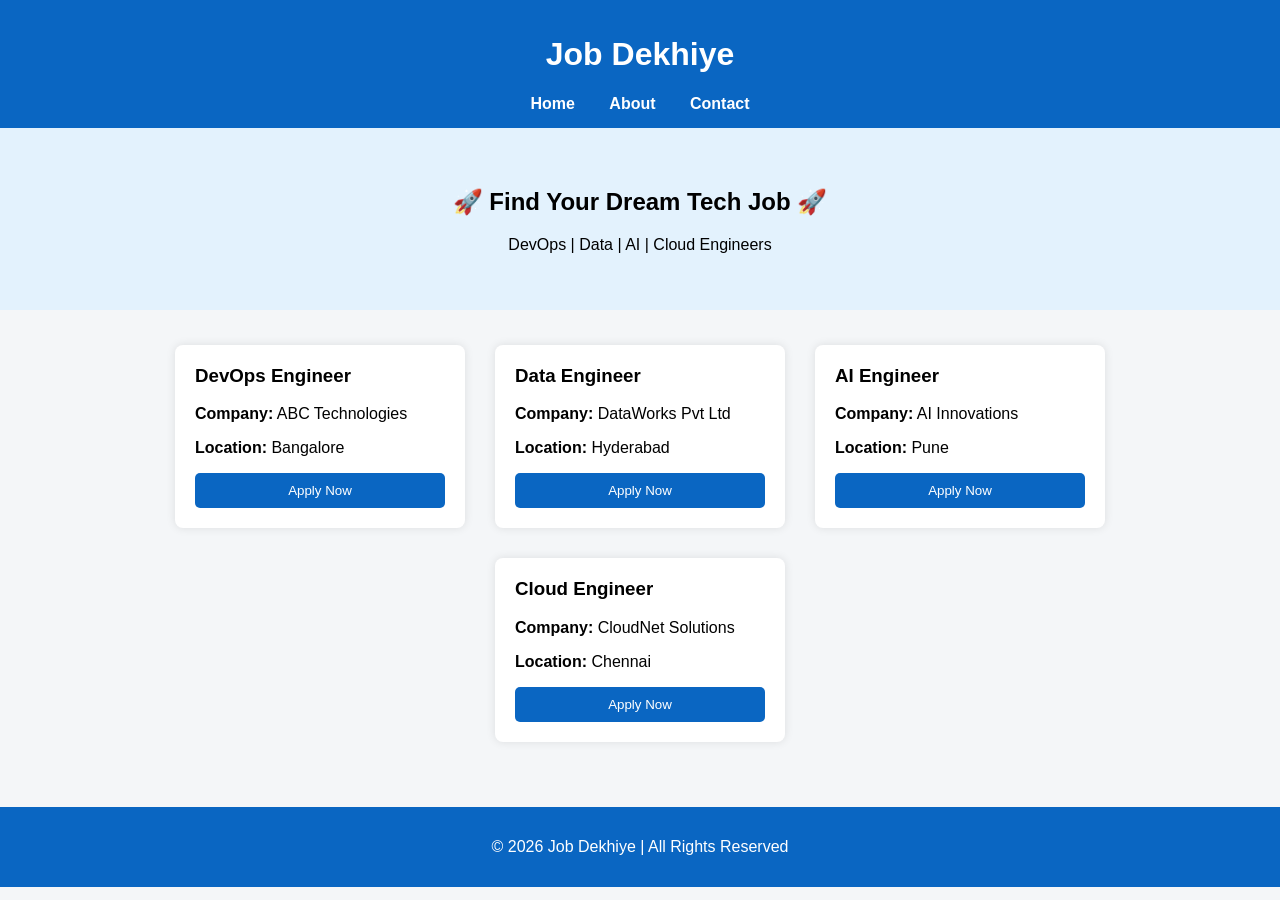
<file: index.html>
<!DOCTYPE html>
<html lang="en">
<head>
    <meta charset="UTF-8">
    <title>Job Dekhiye - Home</title>
    <link rel="stylesheet" href="styles.css">
</head>
<body>

<header>
    <h1>Job Dekhiye</h1>
    <nav>
        <a href="index.html">Home</a>
        <a href="about.html">About</a>
        <a href="contact.html">Contact</a>
    </nav>
</header>

<section class="hero">
    <h2>🚀 Find Your Dream Tech Job 🚀</h2>
    <p>DevOps |  Data |  AI  |   Cloud Engineers</p>
</section>

<section class="jobs">

    <div class="job-card">
        <h3>DevOps Engineer</h3>
        <p><strong>Company:</strong> ABC Technologies</p>
        <p><strong>Location:</strong> Bangalore</p>
        <button onclick="showMessage()">Apply Now</button>
    </div>

    <div class="job-card">
        <h3>Data Engineer</h3>
        <p><strong>Company:</strong> DataWorks Pvt Ltd</p>
        <p><strong>Location:</strong> Hyderabad</p>
        <button onclick="showMessage()">Apply Now</button>
    </div>

    <div class="job-card">
        <h3>AI Engineer</h3>
        <p><strong>Company:</strong> AI Innovations</p>
        <p><strong>Location:</strong> Pune</p>
        <button onclick="showMessage()">Apply Now</button>
    </div>

    <div class="job-card">
        <h3>Cloud Engineer</h3>
        <p><strong>Company:</strong> CloudNet Solutions</p>
        <p><strong>Location:</strong> Chennai</p>
        <button onclick="showMessage()">Apply Now</button>
    </div>

    <script>
        function showMessage() {
            alert(" Job Applied successfully!");
        }
    </script>

</section>

<footer>
    <p>© 2026 Job Dekhiye | All Rights Reserved</p>
</footer>

</body>
</html>
</file>
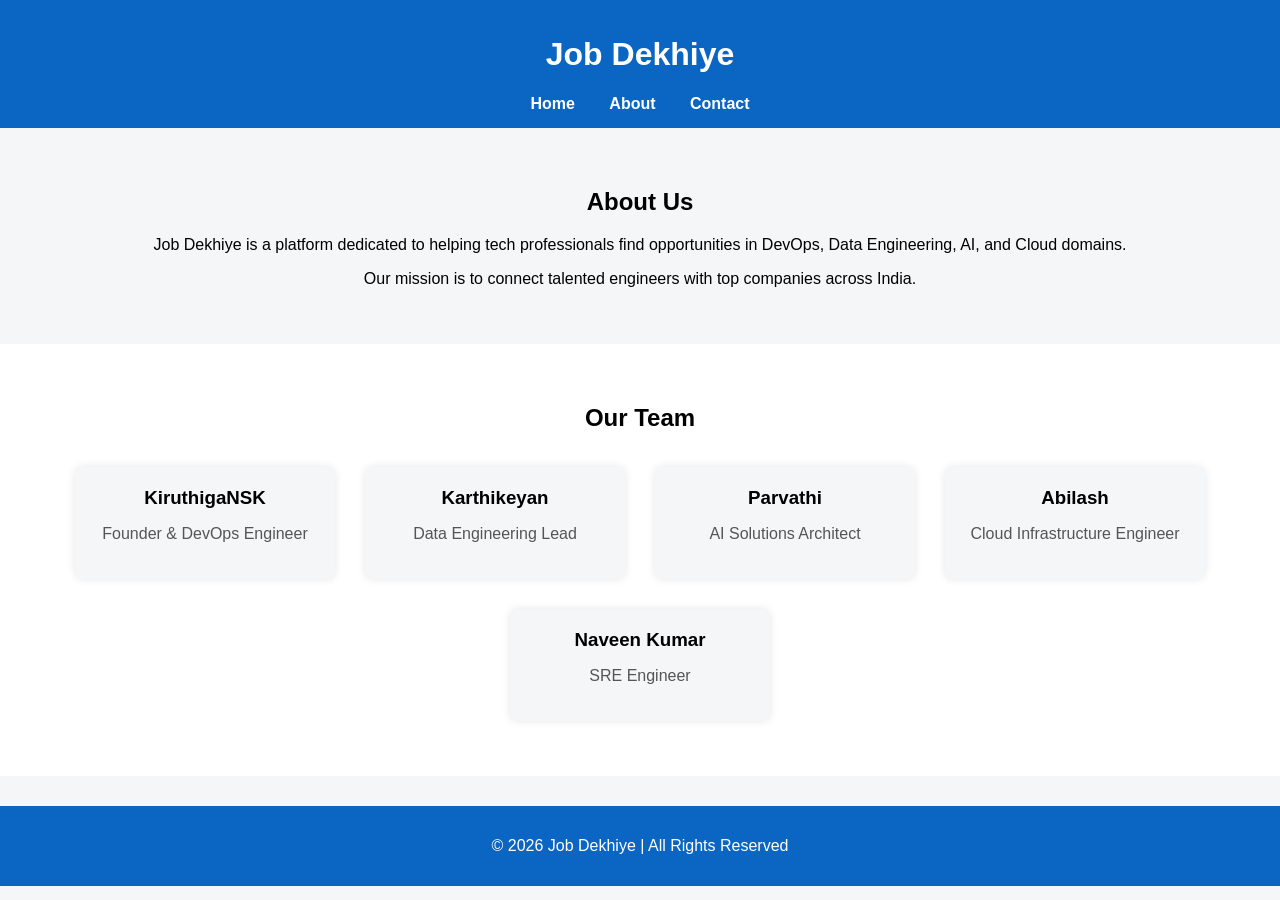
<file: about.html>
<!DOCTYPE html>
<html lang="en">
<head>
    <meta charset="UTF-8">
    <title>About - Job Dekhiye</title>
    <link rel="stylesheet" href="styles.css">
</head>
<body>

<header>
    <h1>Job Dekhiye</h1>
    <nav>
        <a href="index.html">Home</a>
        <a href="about.html">About</a>
        <a href="contact.html">Contact</a>
    </nav>
</header>

<section class="content">
    <h2>About Us</h2>
    <p>
        Job Dekhiye is a platform dedicated to helping tech professionals
        find opportunities in DevOps, Data Engineering, AI, and Cloud domains.
    </p>
    <p>
        Our mission is to connect talented engineers with top companies
        across India.
    </p>
</section>

<section class="team">
    <h2>Our Team</h2>

    <div class="team-container">

        <div class="team-card">
            <h3>KiruthigaNSK</h3>
            <p>Founder & DevOps Engineer</p>
        </div>

        <div class="team-card">
            <h3>Karthikeyan</h3>
            <p>Data Engineering Lead</p>
        </div>

        <div class="team-card">
            <h3>Parvathi</h3>
            <p>AI Solutions Architect</p>
        </div>

        <div class="team-card">
            <h3>Abilash</h3>
            <p>Cloud Infrastructure Engineer</p>
        </div>

        <div class="team-card">
            <h3>Naveen Kumar</h3>
            <p>SRE Engineer</p>
        </div>

    </div>
</section>

<footer>
    <p>© 2026 Job Dekhiye | All Rights Reserved</p>
</footer>

</body>
</html>
</file>
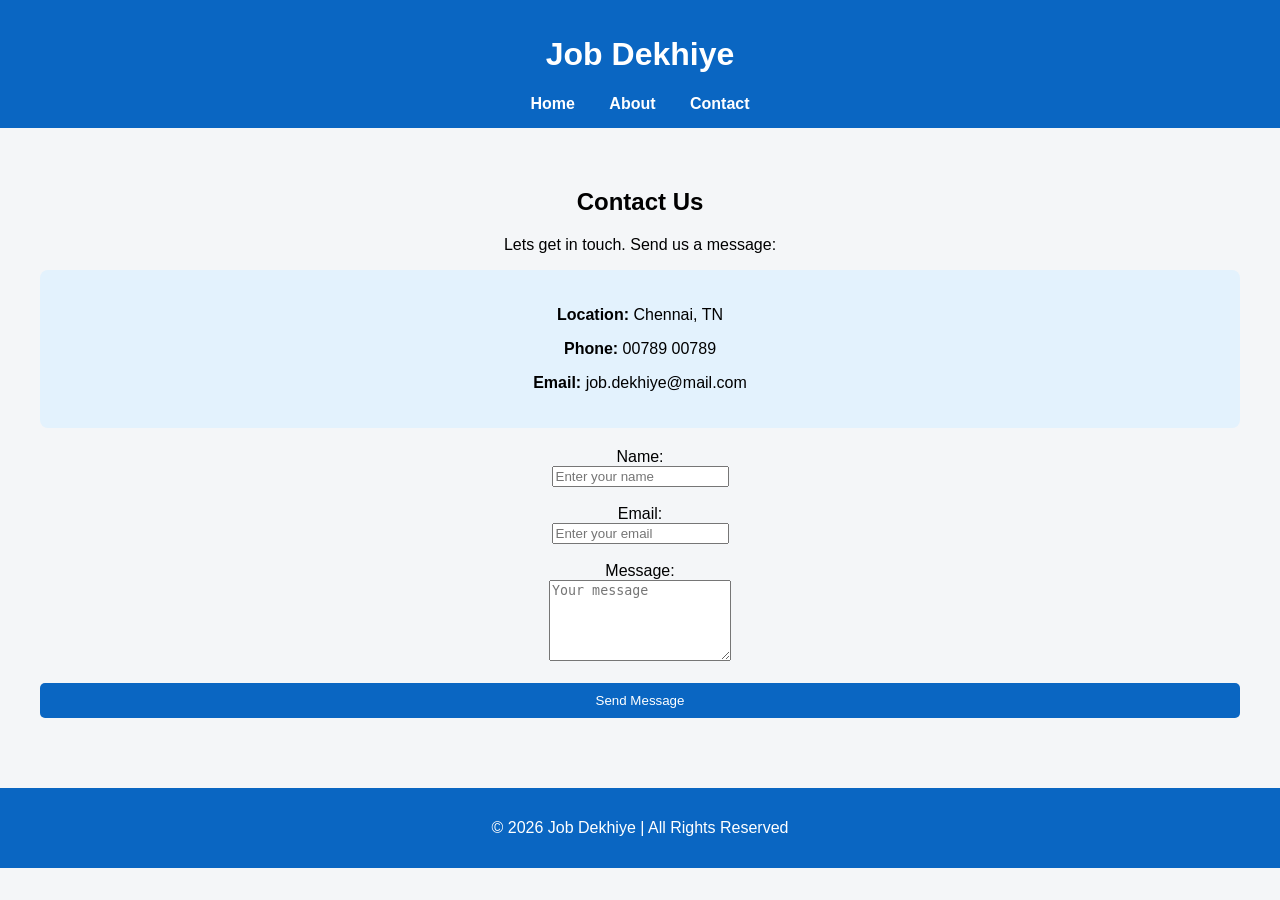
<file: contact.html>
<!DOCTYPE html>
<html lang="en">
<head>
    <meta charset="UTF-8">
    <title>Contact - Job Dekhiye</title>
    <link rel="stylesheet" href="styles.css">
</head>
<body>

<header>
    <h1>Job Dekhiye</h1>
    <nav>
        <a href="index.html">Home</a>
        <a href="about.html">About</a>
        <a href="contact.html">Contact</a>
    </nav>
</header>

<section class="content">
    <h2>Contact Us</h2>
    <p>Lets get in touch. Send us a message:</p>

    <!-- Contact Details -->
    <div class="contact-details">
        <p><strong>Location:</strong> Chennai, TN</p>
        <p><strong>Phone:</strong> 00789 00789</p>
        <p><strong>Email:</strong> job.dekhiye@mail.com</p>
    </div>


    <form>
        <label>Name:</label><br>
        <input type="text" placeholder="Enter your name"><br><br>

        <label>Email:</label><br>
        <input type="email" placeholder="Enter your email"><br><br>

        <label>Message:</label><br>
        <textarea rows="5" placeholder="Your message"></textarea><br><br>

        <button type="submit">Send Message</button>
    </form>

</section>

<footer>
    <p>© 2026 Job Dekhiye | All Rights Reserved</p>
</footer>

</body>
</html>
</file>
<file: styles.css>
body {
    font-family: Arial, sans-serif;
    margin: 0;
    background-color: #f4f6f8;
}

header {
    background-color: #0a66c2;
    color: white;
    padding: 15px;
    text-align: center;
}

nav a {
    color: white;
    margin: 0 15px;
    text-decoration: none;
    font-weight: bold;
}

nav a:hover {
    text-decoration: underline;
}

.hero {
    text-align: center;
    padding: 40px;
    background-color: #e3f2fd;
}

.jobs {
    display: flex;
    justify-content: center;
    flex-wrap: wrap;
    padding: 20px;
}

.job-card {
    background: white;
    width: 250px;
    margin: 15px;
    padding: 20px;
    border-radius: 8px;
    box-shadow: 0 0 10px rgba(0,0,0,0.1);
}

.job-card h3 {
    margin-top: 0;
}

button {
    background-color: #0a66c2;
    color: white;
    border: none;
    padding: 10px;
    width: 100%;
    border-radius: 5px;
    cursor: pointer;
}

button:hover {
    background-color: #004182;
}

.content {
    padding: 40px;
    text-align: center;
}

.team {
    padding: 40px;
    text-align: center;
    background-color: #ffffff;
}

.team-container {
    display: flex;
    justify-content: center;
    flex-wrap: wrap;
    margin-top: 20px;
}

.team-card {
    background: #f4f6f8;
    width: 220px;
    margin: 15px;
    padding: 20px;
    border-radius: 8px;
    box-shadow: 0 0 8px rgba(0,0,0,0.1);
}

.team-card h3 {
    margin: 0;
}

.team-card p {
    color: #555;
}

.contact-details {
    background-color: #e3f2fd;
    padding: 20px;
    border-radius: 8px;
    margin-bottom: 20px;
}

footer {
    text-align: center;
    padding: 15px;
    background-color: #0a66c2;
    color: white;
    margin-top: 30px;
}
</file>
